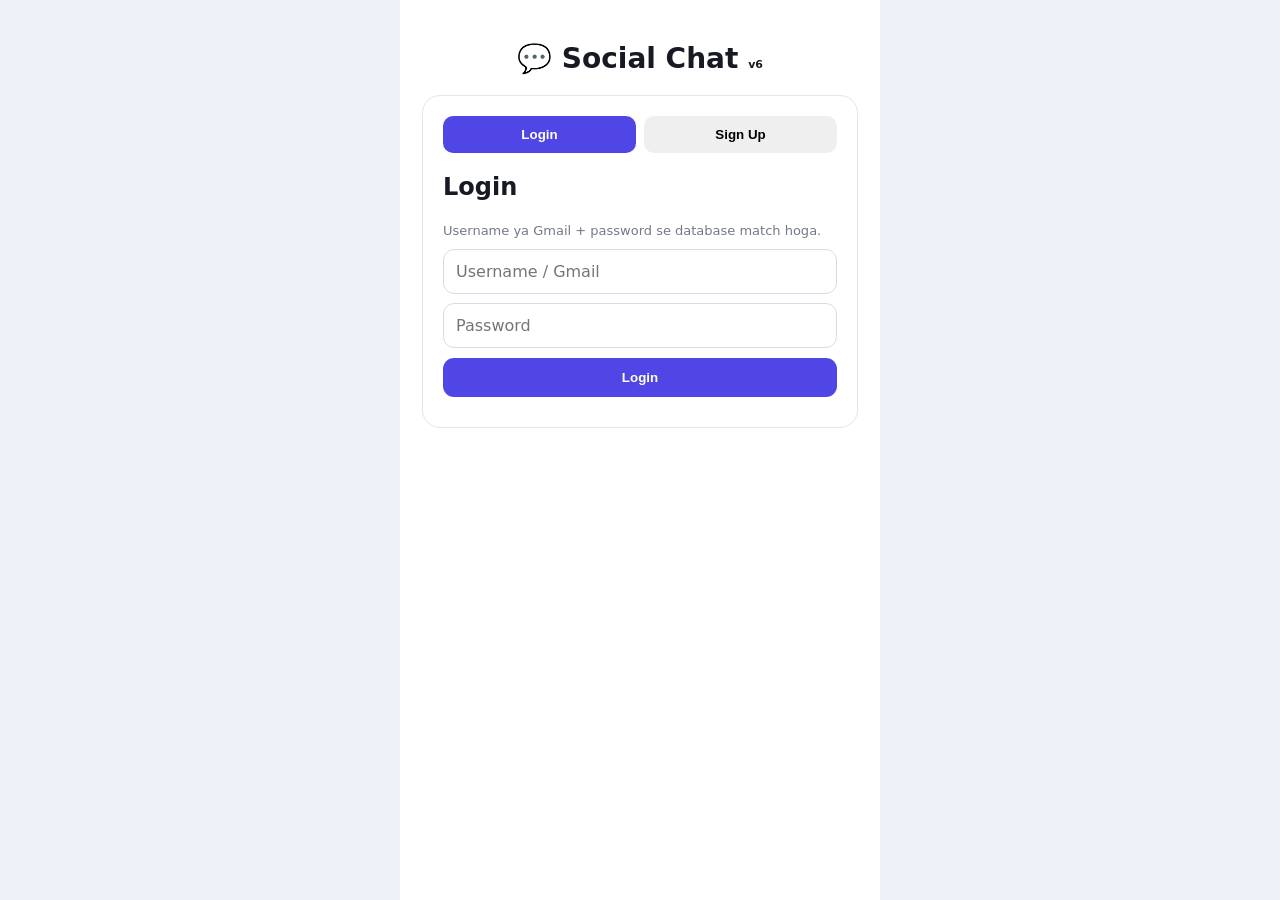
<file: public/index.html>
<!doctype html><html lang="hi"><head><meta charset="UTF-8"><meta name="viewport" content="width=device-width,initial-scale=1"><meta name="theme-color" content="#4f46e5"><title>Social Chat v6</title><style>*{box-sizing:border-box}body{margin:0;background:#eef1f7;font-family:system-ui,sans-serif;color:#171923}.app{width:min(100%,480px);min-height:100vh;margin:auto;background:#fff;padding:22px}.logo{text-align:center;font-size:28px;font-weight:900;margin:20px 0}.card{border:1px solid #e3e5eb;border-radius:18px;padding:20px;margin-bottom:16px}.tabs{display:grid;grid-template-columns:1fr 1fr;gap:8px}.tab{padding:11px;border:0;border-radius:10px;font-weight:800;cursor:pointer}.tab.active{background:#4f46e5;color:#fff}.field{width:100%;padding:12px;margin-top:9px;border:1px solid #d9dce4;border-radius:11px;font:inherit}.btn{width:100%;padding:12px;margin-top:10px;border:0;border-radius:11px;background:#4f46e5;color:#fff;font-weight:800}.msg{margin-top:10px;font-size:13px}.err{color:#b91c1c}.muted{color:#737987;font-size:13px;line-height:1.5}.hidden{display:none}</style></head><body><div class="app"><div class="logo">💬 Social Chat <small style="font-size:11px">v6</small></div><div class="card"><div class="tabs"><button id="loginTab" class="tab active">Login</button><button id="signupTab" class="tab">Sign Up</button></div><div id="login"><h2>Login</h2><div class="muted">Username ya Gmail + password se database match hoga.</div><input id="li" class="field" placeholder="Username / Gmail"><input id="lp" class="field" type="password" placeholder="Password"><button id="loginBtn" class="btn">Login</button><div id="loginMsg" class="msg"></div></div><div id="signup" class="hidden"><h2>Create Account</h2><div class="muted">Account direct database me create hoga. OTP verification abhi disabled hai.</div><input id="su" class="field" maxlength="30" placeholder="Username (3-30, A-Z 0-9 _)"><input id="se" class="field" type="email" placeholder="Gmail (optional)"><input id="sp" class="field" type="password" placeholder="Password (minimum 8 characters)"><button id="signupBtn" class="btn">Create Account</button><div id="signupMsg" class="msg"></div></div></div></div><script>const $=id=>document.getElementById(id);const msg=(id,t,c='')=>{$(id).textContent=t;$(id).className='msg '+c};async function api(path,opt={}){let r;try{r=await fetch(path,{cache:'no-store',...opt})}catch{throw Error('Server se connection nahi ho raha')}const text=await r.text();let d;try{d=JSON.parse(text)}catch{throw Error('Server response invalid')}if(!r.ok)throw Error(d.error||'Request failed');return d}function show(tab){const login=tab==='login';$('login').classList.toggle('hidden',!login);$('signup').classList.toggle('hidden',login);$('loginTab').classList.toggle('active',login);$('signupTab').classList.toggle('active',!login)}$('loginTab').onclick=()=>show('login');$('signupTab').onclick=()=>show('signup');$('signupBtn').onclick=async()=>{const username=$('su').value.trim(),email=$('se').value.trim(),password=$('sp').value;if(!username||!password){msg('signupMsg','Username aur password required','err');return}try{const d=await api('/api/signup',{method:'POST',headers:{'Content-Type':'application/json'},body:JSON.stringify({username,email,password})});msg('signupMsg',d.message||'Account created. Login now.');$('li').value=username;show('login')}catch(e){msg('signupMsg',e.message,'err')}};$('loginBtn').onclick=async()=>{try{await api('/api/login',{method:'POST',headers:{'Content-Type':'application/json'},body:JSON.stringify({username:$('li').value,password:$('lp').value})});location.href='/home.html'}catch(e){msg('loginMsg',e.message,'err')}};</script></body></html>
</file>
